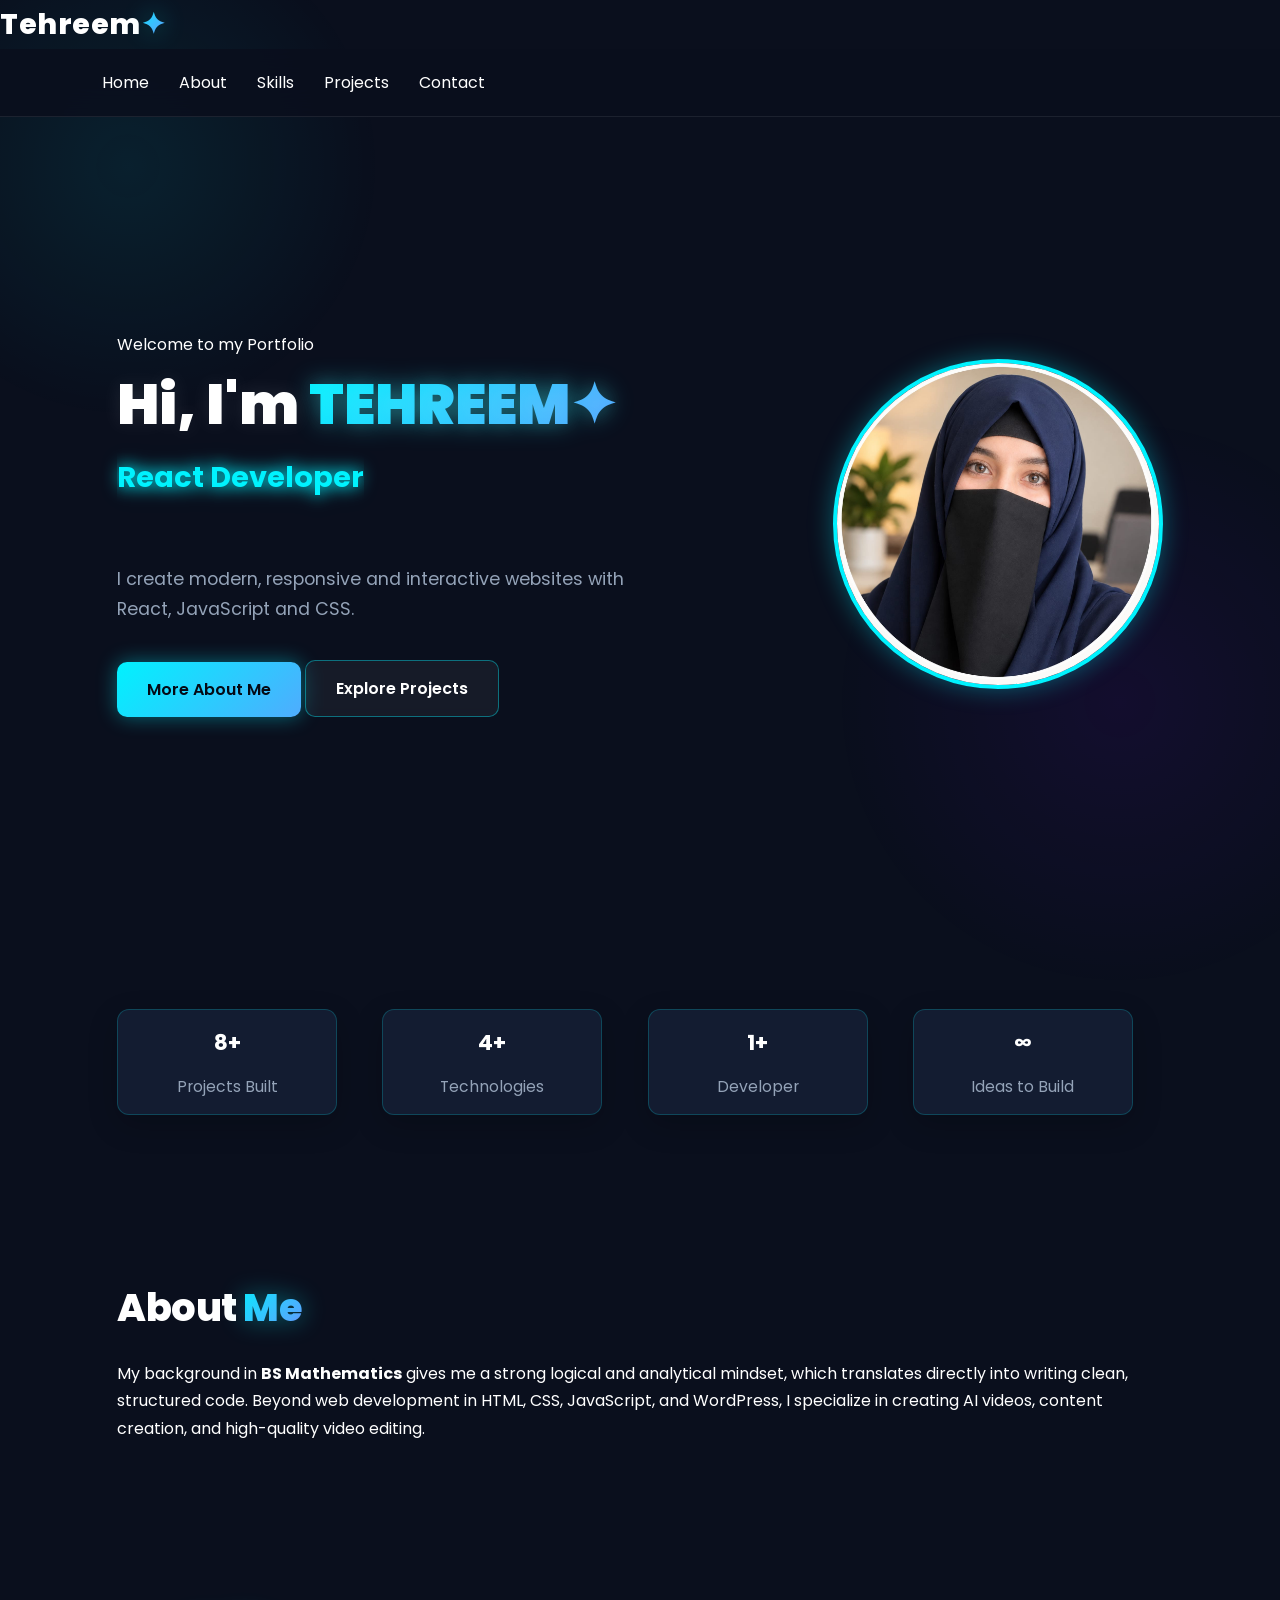
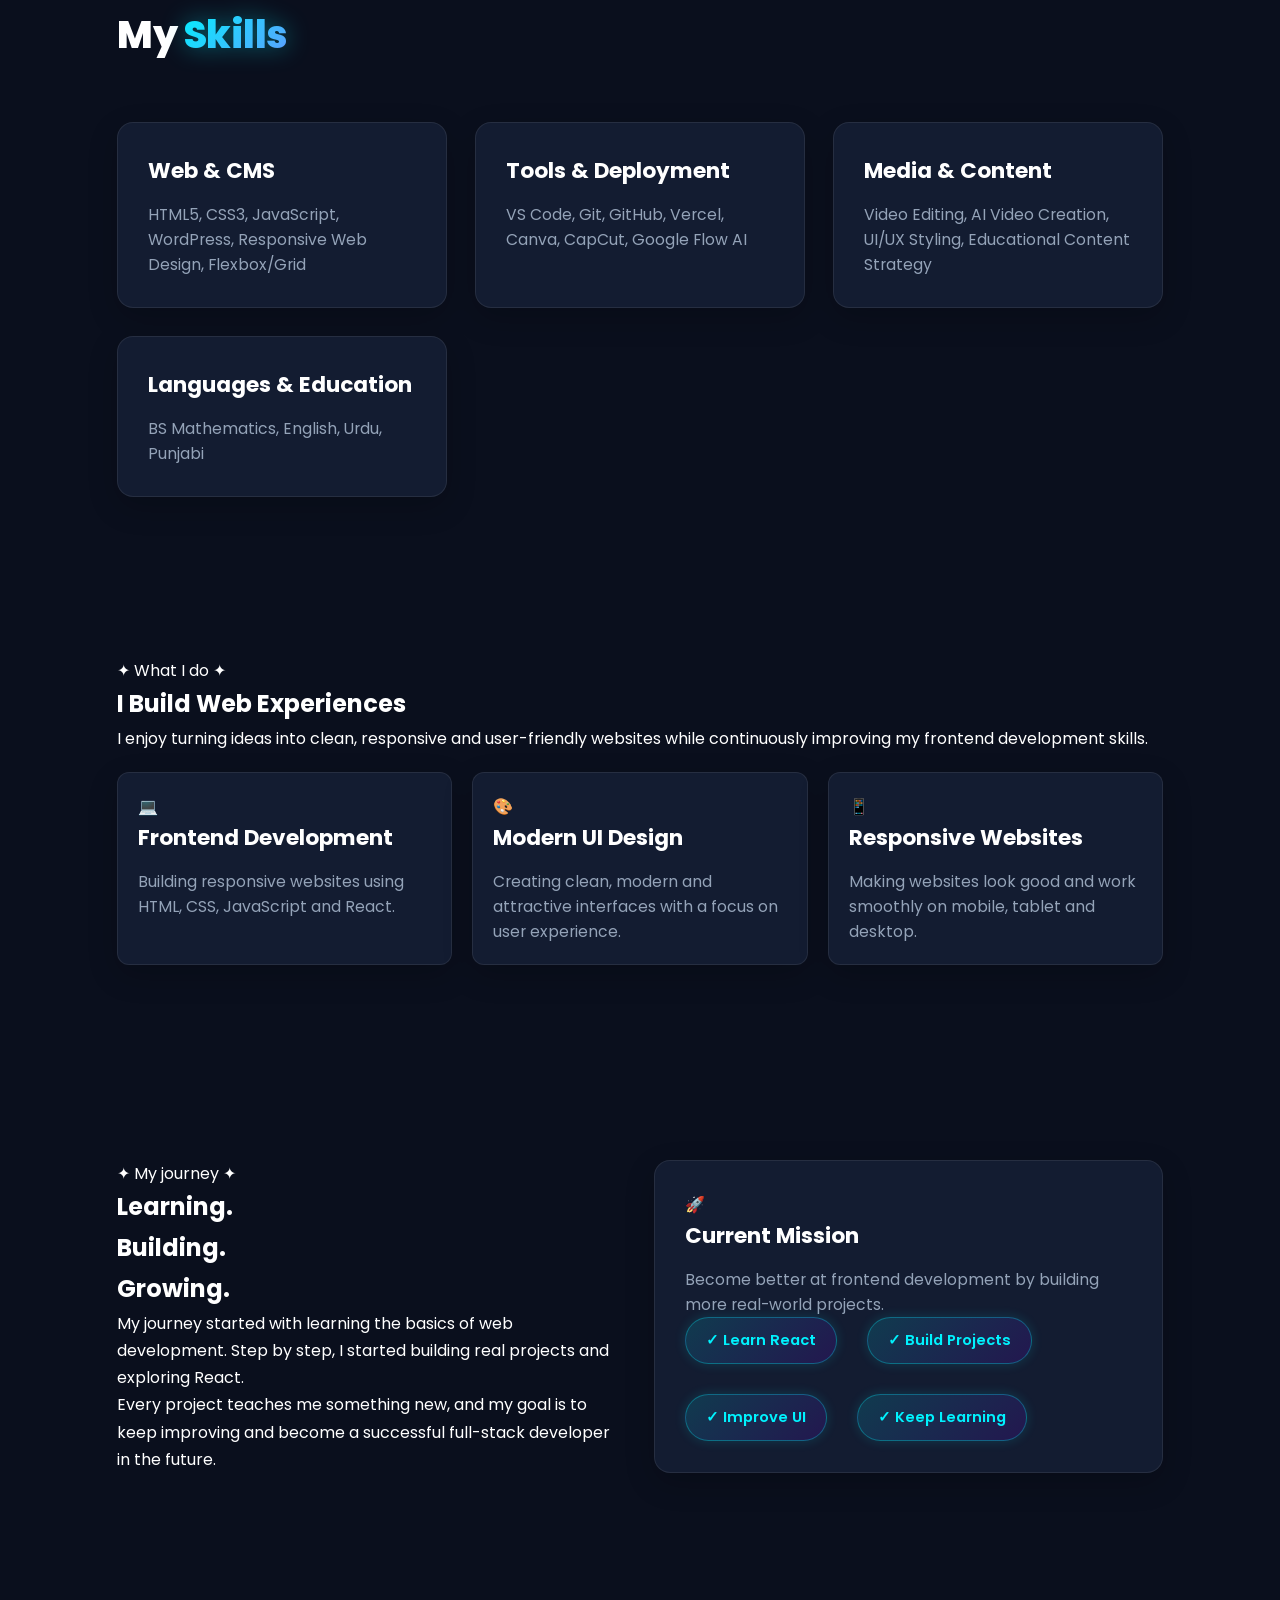
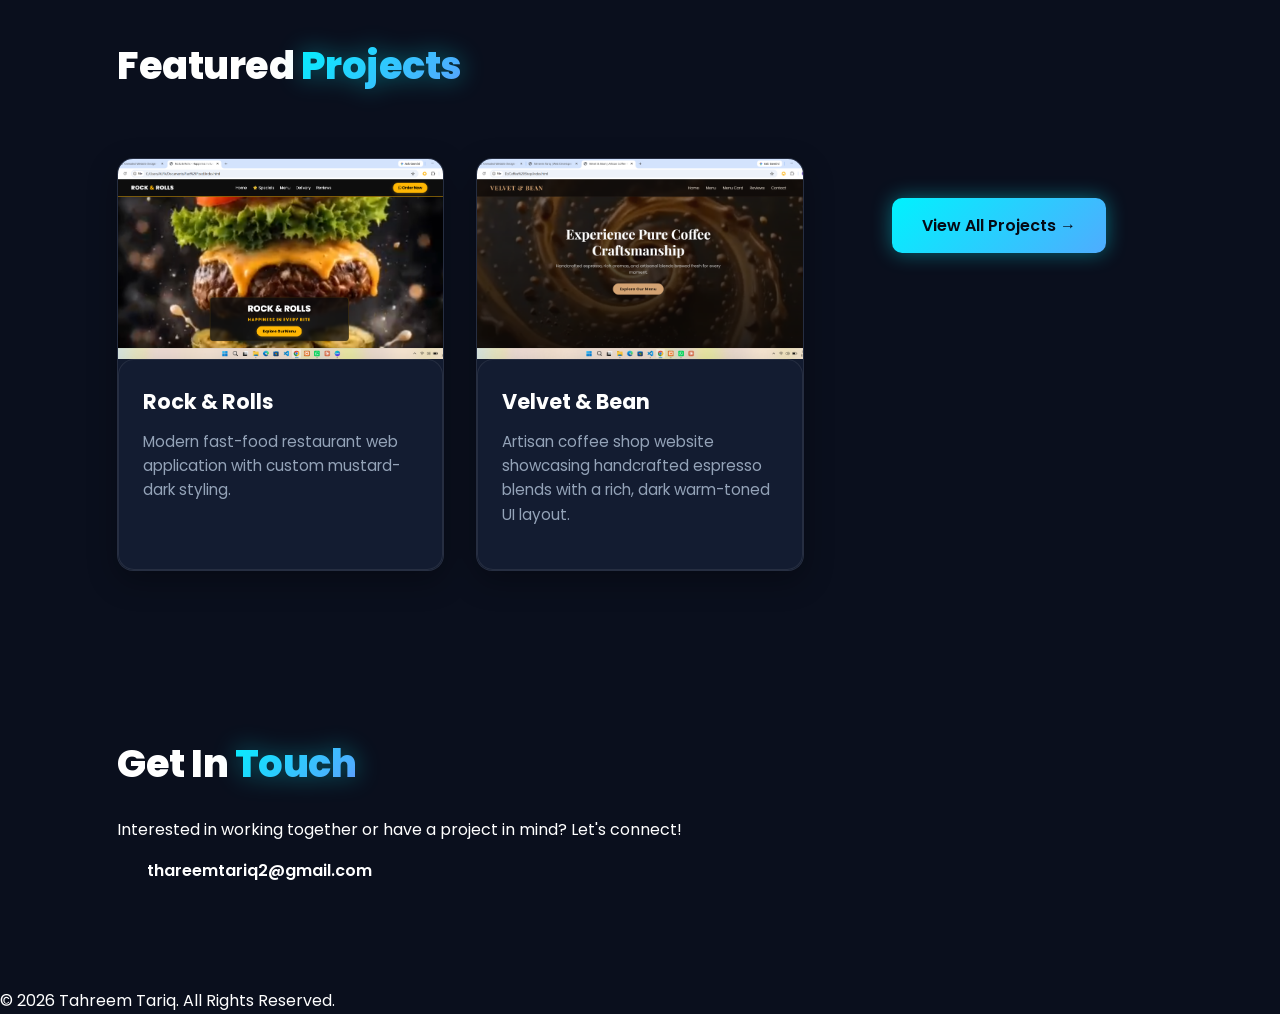
<file: index.html>
<!DOCTYPE html>
<html lang="en">
<head>
    <meta charset="UTF-8">
    <meta name="viewport" content="width=device-width, initial-scale=1.0">
    <title>Tahreem Tariq | Web Developer & Content Creator</title>
    <link rel="stylesheet" href="style.css">
    <link href="https://fonts.googleapis.com/css2?family=Poppins:wght@300;400;600;700&display=swap" rel="stylesheet">
</head>
<body>

    <!-- Header / Navbar -->
    <header class="navbar">
       <div class="logo">Tehreem<span>✦</span></a></div>
        <nav>
            <ul>
                <li><a href="index.html">Home</a></li>
                <li><a href="about.html">About</a></li>
                <li><a href="skills.html">Skills</a></li>
                <li><a href="projects.html">Projects</a></li>
                <li><a href="contact.html">Contact</a></li>
            </ul>
        </nav>
    </header>
<section id="hero" class="hero">
    <div class="hero-content">
        <span class="badge">Welcome to my Portfolio</span>
        <h1>Hi, I'm <span class="brand-name">TEHREEM✦</span></h1>
        
        <!-- Typing Animation -->
        <h2 class="typing-container">
            <span class="typing-text">React Developer</span>
        </h2>
        
        <p>I create modern, responsive and interactive websites with React, JavaScript and CSS.</p>
        
        <div class="hero-btns">
            <a href="about.html" class="btn btn-primary">More About Me</a>
            <a href="projects.html" class="btn btn-secondary">Explore Projects</a>
        </div>
    </div>
        </div>
        <div class="hero-img-container">
            <img src="Profile-picture.jpeg" alt="Tahreem Tariq" class="profile-img">
        </div>
    </section>
<!-- 1. Stats Section -->
<section class="stats-section">
    <div class="stats-grid">
        <div class="stat-card">
            <h3>8+</h3>
            <p>Projects Built</p>
        </div>
        <div class="stat-card">
            <h3>4+</h3>
            <p>Technologies</p>
        </div>
        <div class="stat-card">
            <h3>1+</h3>
            <p>Developer</p>
        </div>
        <div class="stat-card">
            <h3>∞</h3>
            <p>Ideas to Build</p>
        </div>
    </div>
</section>
    <!-- About Section -->
    <section id="about" class="about">
        <h2 class="section-title">About <span>Me</span></h2>
        <p class="about-text">
            My background in <strong>BS Mathematics</strong> gives me a strong logical and analytical mindset, which translates directly into writing clean, structured code. Beyond web development in HTML, CSS, JavaScript, and WordPress, I specialize in creating AI videos, content creation, and high-quality video editing.
        </p>
    </section>

    <!-- Skills Section -->
    <section id="skills" class="skills">
        <h2 class="section-title">My <span>Skills</span></h2>
        <div class="skills-grid">
            <div class="skill-card">
                <h3>Web & CMS</h3>
                <p>HTML5, CSS3, JavaScript, WordPress, Responsive Web Design, Flexbox/Grid</p>
            </div>
            <div class="skill-card">
                <h3>Tools & Deployment</h3>
                <p>VS Code, Git, GitHub, Vercel, Canva, CapCut, Google Flow AI</p>
            </div>
            <div class="skill-card">
                <h3>Media & Content</h3>
                <p>Video Editing, AI Video Creation, UI/UX Styling, Educational Content Strategy</p>
            </div>
            <div class="skill-card">
                <h3>Languages & Education</h3>
                <p>BS Mathematics, English, Urdu, Punjabi</p>
            </div>
        </div>
    </section>


<!-- 2. What I Do / Services Section -->
<section id="about" class="about-section">
    <div class="section-header">
        <span class="sub-title">✦ What I do ✦</span>
        <h2>I Build Web Experiences</h2>
        <p>I enjoy turning ideas into clean, responsive and user-friendly websites while continuously improving my frontend development skills.</p>
    </div>

    <div class="services-grid">
        <div class="service-card">
            <div class="icon">💻</div>
            <h3>Frontend Development</h3>
            <p>Building responsive websites using HTML, CSS, JavaScript and React.</p>
        </div>
        <div class="service-card">
            <div class="icon">🎨</div>
            <h3>Modern UI Design</h3>
            <p>Creating clean, modern and attractive interfaces with a focus on user experience.</p>
        </div>
        <div class="service-card">
            <div class="icon">📱</div>
            <h3>Responsive Websites</h3>
            <p>Making websites look good and work smoothly on mobile, tablet and desktop.</p>
        </div>
    </div>
</section>

<!-- 3. Journey & Mission Section -->
<section class="journey-section">
    <div class="journey-container">
        <div class="journey-text">
            <span class="sub-title">✦ My journey ✦</span>
            <h2>Learning.<br><span class="highlight">Building.</span><br>Growing.</h2>
            <p>My journey started with learning the basics of web development. Step by step, I started building real projects and exploring React.</p>
            <p>Every project teaches me something new, and my goal is to keep improving and become a successful full-stack developer in the future.</p>
        </div>

        <div class="mission-card">
            <div class="rocket-icon">🚀</div>
            <h3>Current Mission</h3>
            <p>Become better at frontend development by building more real-world projects.</p>
            <ul class="mission-list">
                <li><span>✓</span> Learn React</li>
                <li><span>✓</span> Build Projects</li>
                <li><span>✓</span> Improve UI</li>
                <li><span>✓</span> Keep Learning</li>
            </ul>
        </div>
    </div>
</section>
<!-- Projects Section -->
    <section id="projects" class="projects">
        <h2 class="section-title">Featured <span>Projects</span></h2>
        <div class="projects-grid">

            <!-- 7. Rock & Rolls -->
            <div class="project-card">
                <div class="img-box">
                    <img src="Screenshot 2026-10-02 231131.png" alt="Rock & Rolls">
                </div>
                <div class="project-info">
                    <h3>Rock & Rolls</h3>
                    <p>Modern fast-food restaurant web application with custom mustard-dark styling.</p>
                </div>
            </div>

            <!-- 8. Velvet & Bean -->
            <div class="project-card">
                <div class="img-box">
                    <img src="Screenshot 2026-10-02 232037.png" alt="Velvet & Bean">
                </div>
                <div class="project-info">
                    <h3>Velvet & Bean</h3>
                    <p>Artisan coffee shop website showcasing handcrafted espresso blends with a rich, dark warm-toned UI layout.</p>
                </div>
            </div>

            <!-- View All Projects Button -->
    <div style="text-align: center; margin-top: 40px;">
        <a href="projects.html" class="btn btn-primary">View All Projects →</a>
    </div>
        </div>
    </section>
              
    <!-- Contact Section -->
    <section id="contact" class="contact">
        <h2 class="section-title">Get In <span>Touch</span></h2>
        <p>Interested in working together or have a project in mind? Let's connect!</p>
        <a href="mailto:tahreemtariq2@gmail.com" class="btn primary-btn">thareemtariq2@gmail.com</a>
    </section>

    <footer>
        <p>&copy; 2026 Tahreem Tariq. All Rights Reserved.</p>
    </footer>

</body>
</html>
</file>
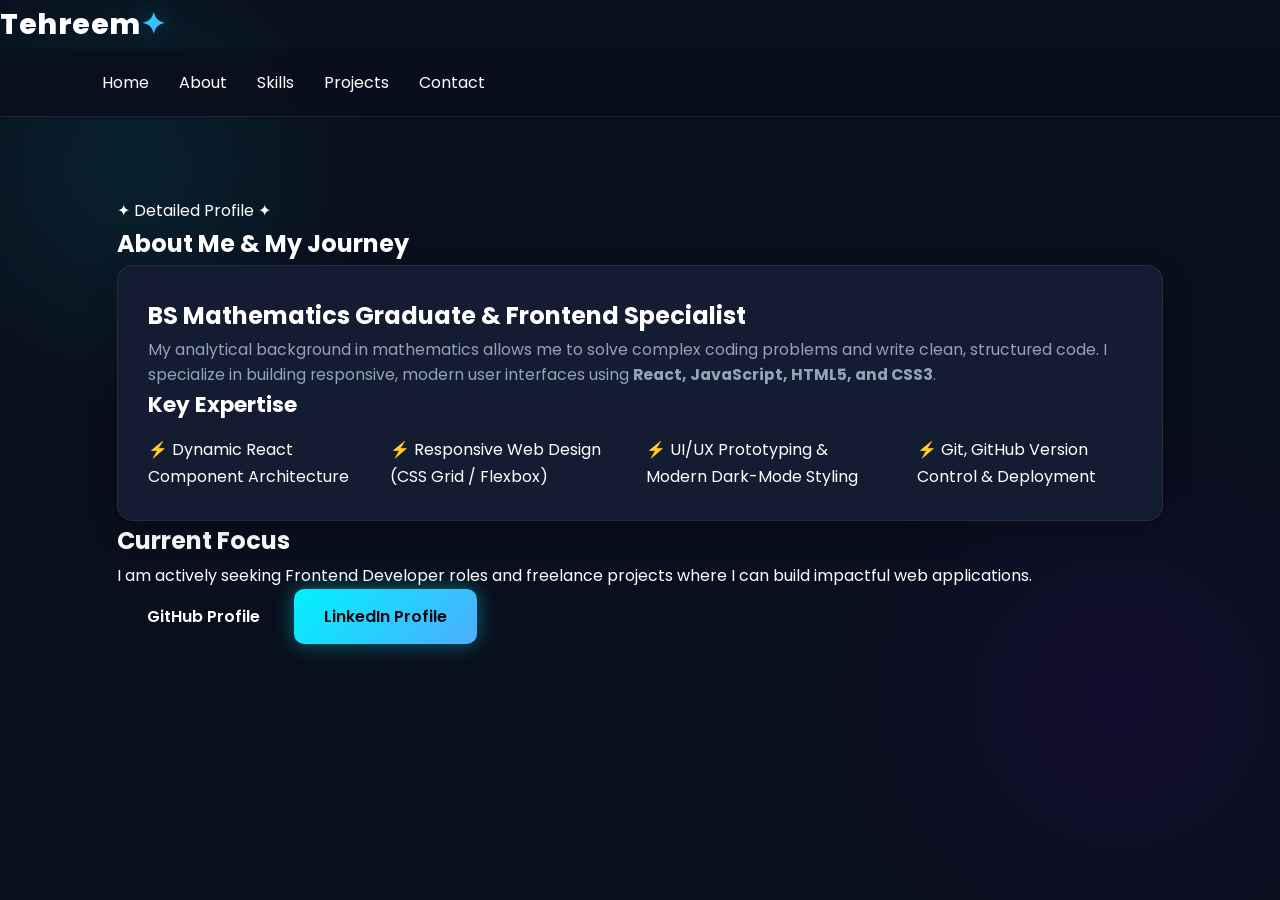
<file: about.html>
<!DOCTYPE html>
<html lang="en">
<head>
    <meta charset="UTF-8">
    <meta name="viewport" content="width=device-width, initial-scale=1.0">
    <title>About Me | Tahreem Tariq</title>
    <link rel="stylesheet" href="style.css">
</head>
<body>
    <header class="navbar">
        <div class="logo">Tehreem<span>✦</span></a></div>
        <nav>
            <ul>
                <li><a href="index.html">Home</a></li>
                <li><a href="about.html" class="active">About</a></li>
                <li><a href="skills.html">Skills</a></li>
                <li><a href="projects.html">Projects</a></li>
                <li><a href="contact.html">Contact</a></li>
            </ul>
        </nav>
    </header>

    <section class="about-page">
        <div class="about-header">
            <span class="sub-title">✦ Detailed Profile ✦</span>
            <h1>About Me & My Journey</h1>
        </div>

        <div class="about-grid">
            <div class="about-card main-bio">
                <h2>BS Mathematics Graduate & Frontend Specialist</h2>
                <p>My analytical background in mathematics allows me to solve complex coding problems and write clean, structured code. I specialize in building responsive, modern user interfaces using <strong>React, JavaScript, HTML5, and CSS3</strong>.</p>
                
                <h3>Key Expertise</h3>
                <ul class="skills-list-detailed">
                    <li>⚡ Dynamic React Component Architecture</li>
                    <li>⚡ Responsive Web Design (CSS Grid / Flexbox)</li>
                    <li>⚡ UI/UX Prototyping & Modern Dark-Mode Styling</li>
                    <li>⚡ Git, GitHub Version Control & Deployment</li>
                </ul>
            </div>

            <div class="about-card mission-box">
                <h2>Current Focus</h2>
                <p>I am actively seeking Frontend Developer roles and freelance projects where I can build impactful web applications.</p>
                <div class="social-links-about">
                    <a href="https://github.com" target="_blank" class="btn btn-outline">GitHub Profile</a>
                    <a href="https://linkedin.com" target="_blank" class="btn btn-primary">LinkedIn Profile</a>
                </div>
            </div>
        </div>
    </section>
</body>
</html>
</file>
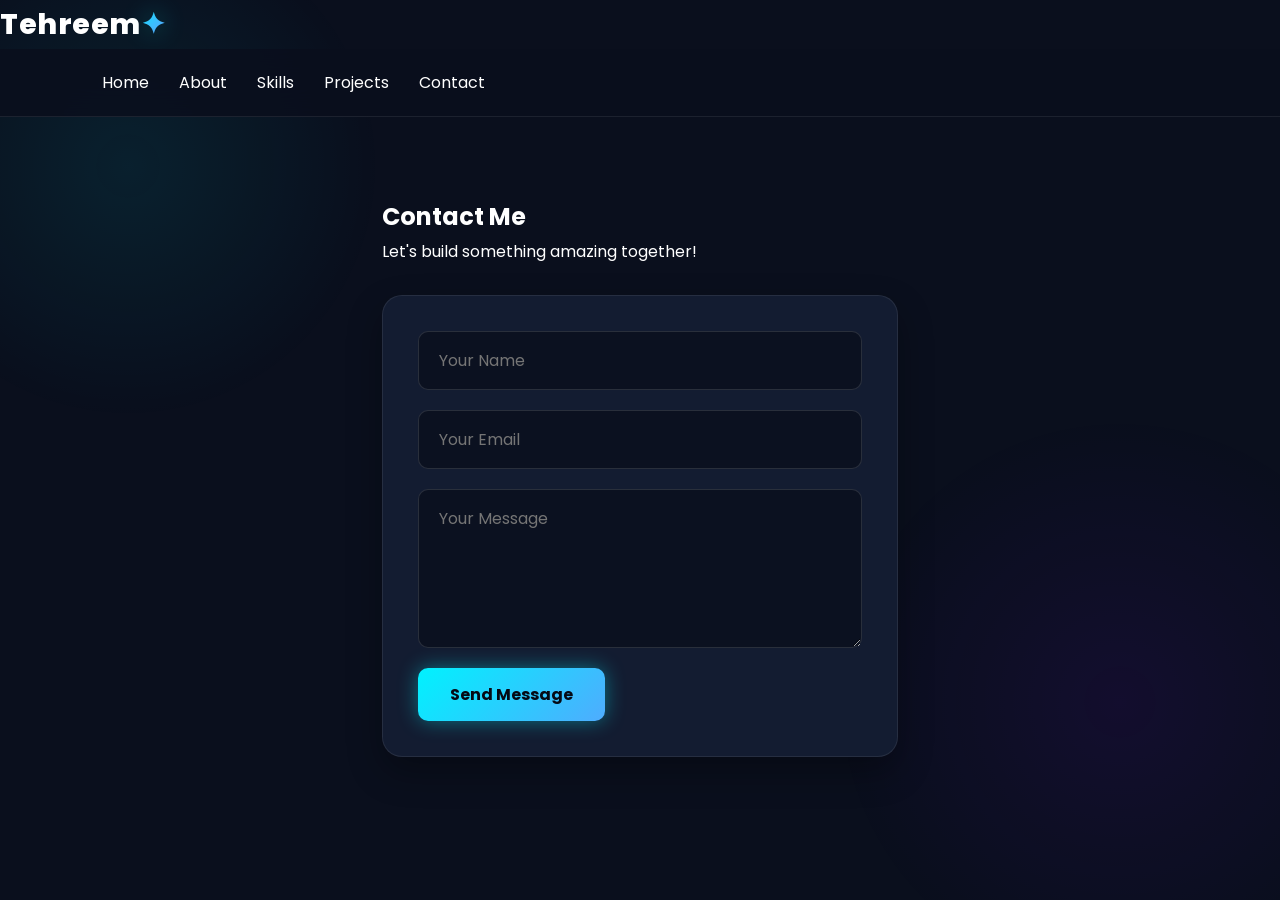
<file: contact.html>
<!DOCTYPE html>
<html lang="en">
<head>
    <meta charset="UTF-8">
    <meta name="viewport" content="width=device-width, initial-scale=1.0">
    <title>Tahreem Tariq | Contact</title>
    <link rel="stylesheet" href="style.css">
    <link href="https://fonts.googleapis.com/css2?family=Poppins:wght@300;400;600&display=swap" rel="stylesheet">
</head>
<body>

    <!-- Header / Navbar -->
    <header class="navbar">
       <div class="logo">Tehreem<span>✦</span></a></div>
        <nav>
            <ul>
                <li><a href="index.html">Home</a></li>
                <li><a href="about.html">About</a></li>
                <li><a href="skills.html">Skills</a></li>
                <li><a href="projects.html">Projects</a></li>
                <li><a href="contact.html" class="active">Contact</a></li>
            </ul>
        </nav>
    </header>

    <!-- Contact Section -->
    <section class="contact-section">
        <h2>Contact <span>Me</span></h2>
        <p class="section-desc">Let's build something amazing together!</p>

        <div class="contact-container">
            <form class="contact-form">
                <input type="text" placeholder="Your Name" required>
                <input type="email" placeholder="Your Email" required>
                <textarea rows="5" placeholder="Your Message" required></textarea>
                <button type="submit" class="btn-demo">Send Message</button>
            </form>
        </div>
    </section>

</body>
</html>
</file>
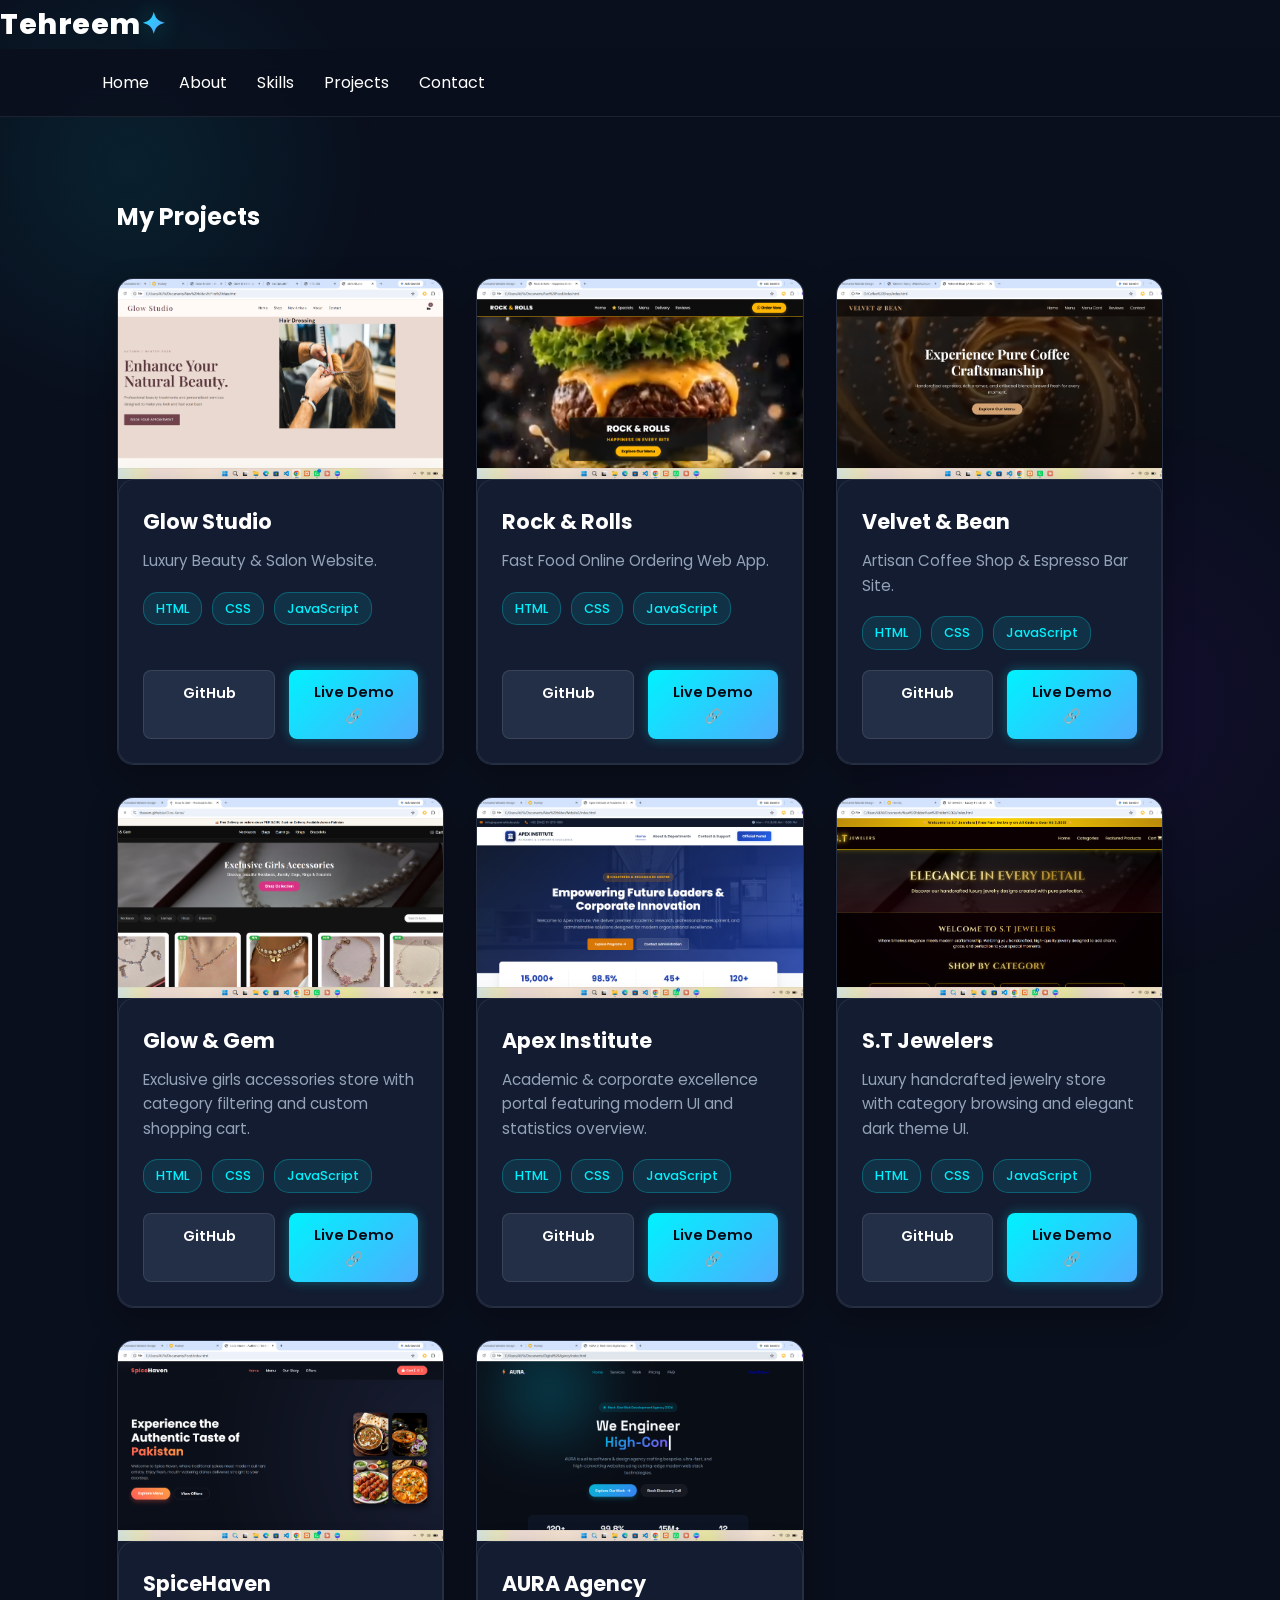
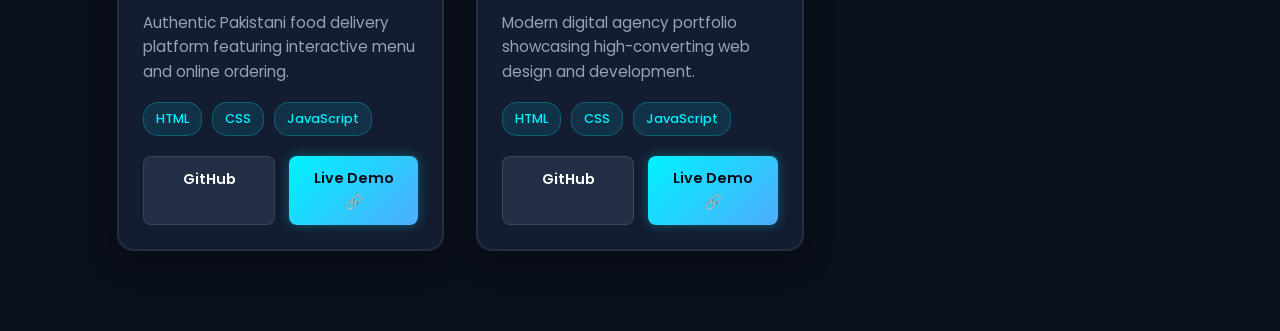
<file: projects.html>
<!DOCTYPE html>
<html lang="en">
<head>
    <meta charset="UTF-8">
    <meta name="viewport" content="width=device-width, initial-scale=1.0">
    <title>Projects | Tahreem</title>
    <link rel="stylesheet" href="style.css">
</head>
<body>
    <header class="navbar">
        <div class="logo">Tehreem<span>✦</span></a></div>
        <nav>
            <ul>
                <li><a href="index.html">Home</a></li>
                <li><a href="about.html">About</a></li>
                <li><a href="skills.html">Skills</a></li>
                <li><a href="projects.html" class="active">Projects</a></li>
                <li><a href="contact.html">Contact</a></li>
            </ul>
        </nav>
    </header>

    <section class="projects-section">
    <h2>My Projects</h2>

    <div class="projects-grid">

        <!-- Card 1: Glow Studio -->
        <div class="project-card">
            <img src="Glow-studio.png" alt="Glow Studio">
            <div class="project-info">
                <h3>Glow Studio</h3>
                <p>Luxury Beauty & Salon Website.</p>
                <div class="tech-tags">
                    <span>HTML</span>
                    <span>CSS</span>
                    <span>JavaScript</span>
                </div>
                <div class="project-links">
                    <a href="https://github.com/thareem" class="btn-github">GitHub</a>
                    <a href="https://thareem.github.io/glow-studio/" class="btn-demo">Live Demo 🔗</a>
                </div>
            </div>
        </div>

        <!-- Card 2: Rock & Rolls -->
        <div class="project-card">
            <img src="Screenshot 2026-10-02 231131.png" alt="Rock & Rolls">
            <div class="project-info">
                <h3>Rock & Rolls</h3>
                <p>Fast Food Online Ordering Web App.</p>
                <div class="tech-tags">
                    <span>HTML</span>
                    <span>CSS</span>
                    <span>JavaScript</span>
                </div>
                <div class="project-links">
                    <a href="https://github.com/thareem" class="btn-github">GitHub</a>
                    <a href="https://thareem.github.io/Fast-Food/" class="btn-demo">Live Demo 🔗</a>
                </div>
            </div>
        </div>

        <!-- Card 3: Velvet & Bean -->
        <div class="project-card">
            <img src="Screenshot 2026-10-02 232037.png" alt="Velvet & Bean">
            <div class="project-info">
                <h3>Velvet & Bean</h3>
                <p>Artisan Coffee Shop & Espresso Bar Site.</p>
                <div class="tech-tags">
                    <span>HTML</span>
                    <span>CSS</span>
                    <span>JavaScript</span>
                </div>
                <div class="project-links">
                    <a href="https://github.com/thareem" class="btn-github">GitHub</a>
                    <a href="https://thareem.github.io/Velvet-Bean/" class="btn-demo">Live Demo 🔗</a>
                </div>
            </div>
        </div>

        <!-- Card 4: Glow & Gem -->
        <div class="project-card">
            <img src="Screenshot 2026-10-02 230935.png" alt="Glow & Gem">
            <div class="project-info">
                <h3>Glow & Gem</h3>
                <p>Exclusive girls accessories store with category filtering and custom shopping cart.</p>
                <div class="tech-tags">
                    <span>HTML</span>
                    <span>CSS</span>
                    <span>JavaScript</span>
                </div>
                <div class="project-links">
                    <a href="https://github.com/thareem" class="btn-github">GitHub</a>
                    <a href="https://thareem.github.io/Glow-Gems/" class="btn-demo">Live Demo 🔗</a>
                </div>
            </div>
        </div>

        <!-- Card 5: Apex Institute -->
        <div class="project-card">
            <img src="Screenshot 2026-10-02 230641.png" alt="Apex Institute">
            <div class="project-info">
                <h3>Apex Institute</h3>
                <p>Academic & corporate excellence portal featuring modern UI and statistics overview.</p>
                <div class="tech-tags">
                    <span>HTML</span>
                    <span>CSS</span>
                    <span>JavaScript</span>
                </div>
                <div class="project-links">
                    <a href="https://github.com/thareem" class="btn-github">GitHub</a>
                    <a href="https://thareem.github.io/Apex-Institute/" class="btn-demo">Live Demo 🔗</a>
                </div>
            </div>
        </div>

        <!-- Card 6: S.T Jewelers -->
        <div class="project-card">
            <img src="Screenshot 2026-10-02 225941.png" alt="S.T Jewelers">
            <div class="project-info">
                <h3>S.T Jewelers</h3>
                <p>Luxury handcrafted jewelry store with category browsing and elegant dark theme UI.</p>
                <div class="tech-tags">
                    <span>HTML</span>
                    <span>CSS</span>
                    <span>JavaScript</span>
                </div>
                <div class="project-links">
                    <a href="https://github.com/thareem" class="btn-github">GitHub</a>
                    <a href="https://thareem.github.io/st-jewellers/" class="btn-demo">Live Demo 🔗</a>
                </div>
            </div>
        </div>

        <!-- Card 7: SpiceHaven -->
        <div class="project-card">
            <img src="Screenshot 2026-10-02 225818.png" alt="SpiceHaven">
            <div class="project-info">
                <h3>SpiceHaven</h3>
                <p>Authentic Pakistani food delivery platform featuring interactive menu and online ordering.</p>
                <div class="tech-tags">
                    <span>HTML</span>
                    <span>CSS</span>
                    <span>JavaScript</span>
                </div>
                <div class="project-links">
                    <a href="https://github.com/thareem" class="btn-github">GitHub</a>
                    <a href="https://thareem.github.io/spice-haven/" class="btn-demo">Live Demo 🔗</a>
                </div>
            </div>
        </div>

        <!-- Card 8: AURA Agency -->
        <div class="project-card">
            <img src="Screenshot 2026-10-02 225744.png" alt="AURA Agency">
            <div class="project-info">
                <h3>AURA Agency</h3>
                <p>Modern digital agency portfolio showcasing high-converting web design and development.</p>
                <div class="tech-tags">
                    <span>HTML</span>
                    <span>CSS</span>
                    <span>JavaScript</span>
                </div>
                <div class="project-links">
                    <a href="https://github.com/thareem" class="btn-github">GitHub</a>
                    <a href="https://thareem.github.io/digital-agency/" class="btn-demo">Live Demo 🔗</a>
                </div>
            </div>
        </div>

    </div>
</section>
                
</body>
</html>
</file>
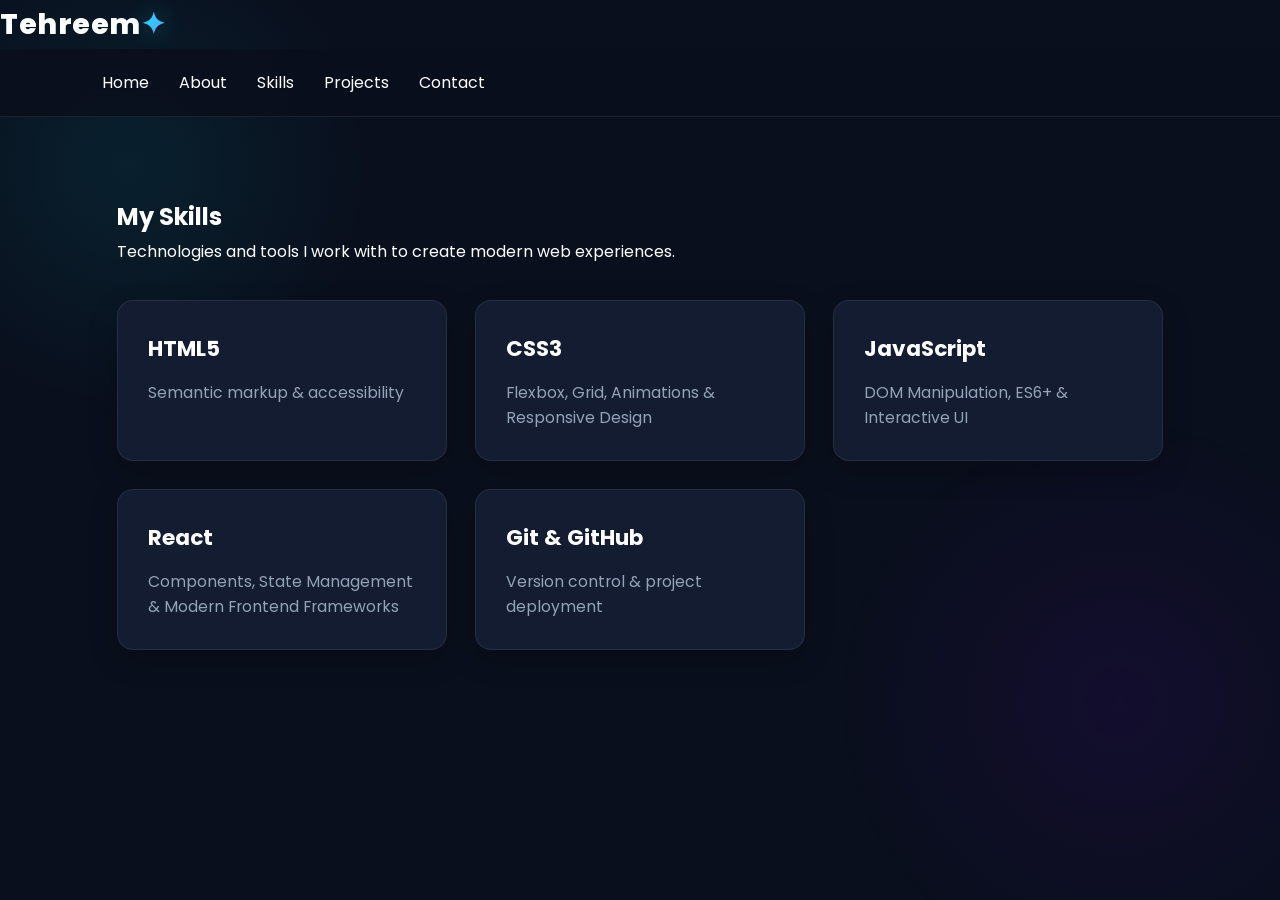
<file: skills.html>
<!DOCTYPE html>
<html lang="en">
<head>
    <meta charset="UTF-8">
    <meta name="viewport" content="width=device-width, initial-scale=1.0">
    <title>Tahreem Tariq | Skills</title>
    <link rel="stylesheet" href="style.css">
    <link href="https://fonts.googleapis.com/css2?family=Poppins:wght@300;400;600&display=swap" rel="stylesheet">
</head>
<body>

    <!-- Header / Navbar -->
    <header class="navbar">
        <div class="logo">Tehreem<span>✦</span></a></div>
        <nav>
            <ul>
                <li><a href="index.html">Home</a></li>
                <li><a href="about.html">About</a></li>
                <li><a href="skills.html" class="active">Skills</a></li>
                <li><a href="projects.html">Projects</a></li>
                <li><a href="contact.html">Contact</a></li>
            </ul>
        </nav>
    </header>

    <!-- Skills Section -->
    <section class="skills-section">
        <h2>My <span>Skills</span></h2>
        <p class="section-desc">Technologies and tools I work with to create modern web experiences.</p>

        <div class="skills-grid">
            <div class="skill-card">
                <h3>HTML5</h3>
                <p>Semantic markup & accessibility</p>
            </div>
            <div class="skill-card">
                <h3>CSS3</h3>
                <p>Flexbox, Grid, Animations & Responsive Design</p>
            </div>
            <div class="skill-card">
                <h3>JavaScript</h3>
                <p>DOM Manipulation, ES6+ & Interactive UI</p>
            </div>
            <div class="skill-card">
                <h3>React</h3>
                <p>Components, State Management & Modern Frontend Frameworks</p>
            </div>
            <div class="skill-card">
                <h3>Git & GitHub</h3>
                <p>Version control & project deployment</p>
            </div>
        </div>
    </section>

</body>
</html>
</file>
<file: style.css>
/* ==========================================================================
   COMPLETE MASTER CSS - TEHREEM PORTFOLIO (600+ LINES FULL RESTORATION)
   ========================================================================== */

/* --------------------------------------------------------------------------
   1. GLOBAL RESET & BASE VARIABLES
   -------------------------------------------------------------------------- */
@import url('https://fonts.googleapis.com/css2?family=Poppins:wght@300;400;500;600;700;800;900&display=swap');

:root {
    --bg-main: #0a0f1d;
    --bg-card: #131c31;
    --bg-card-hover: #1a2642;
    --primary-cyan: #00f2fe;
    --secondary-blue: #4facfe;
    --accent-purple: #7f00ff;
    --accent-pink: #e100ff;
    --text-white: #ffffff;
    --text-gray: #94a3b8;
    --border-glow: rgba(0, 242, 254, 0.25);
    --shadow-glow: 0 0 25px rgba(0, 242, 254, 0.35);
    --transition-fast: all 0.3s cubic-bezier(0.4, 0, 0.2, 1);
}

* {
    margin: 0;
    padding: 0;
    box-sizing: border-box;
    font-family: 'Poppins', sans-serif;
    scroll-behavior: smooth;
}

body {
    background-color: var(--bg-main);
    color: var(--text-white);
    line-height: 1.7;
    overflow-x: hidden;
    position: relative;
}

/* Background Ambient Glow */
body::before {
    content: '';
    position: fixed;
    top: -10%;
    left: -10%;
    width: 40vw;
    height: 40vw;
    background: radial-gradient(circle, rgba(0, 242, 254, 0.08) 0%, rgba(0,0,0,0) 70%);
    z-index: -1;
    pointer-events: none;
}

body::after {
    content: '';
    position: fixed;
    bottom: -10%;
    right: -10%;
    width: 45vw;
    height: 45vw;
    background: radial-gradient(circle, rgba(127, 0, 255, 0.08) 0%, rgba(0,0,0,0) 70%);
    z-index: -1;
    pointer-events: none;
}

a {
    text-decoration: none;
    color: inherit;
    display: inline-block;
}

ul {
    list-style: none;
}

/* --------------------------------------------------------------------------
   2. TYPOGRAPHY & GRADIENT TEXT SHINE
   -------------------------------------------------------------------------- */
.gradient-text, .hero-content h1 span, .logo span, .section-title span {
    background: linear-gradient(135deg, var(--primary-cyan) 0%, var(--secondary-blue) 50%, var(--accent-pink) 100%);
    background-clip: text;
    -webkit-background-clip: text;
    -webkit-text-fill-color: transparent;
    display: inline-block;
    filter: drop-shadow(0 0 12px rgba(0, 242, 254, 0.4));
    animation: textShine 6s infinite linear;
    background-size: 200% auto;
}

@keyframes textShine {
    0% { background-position: 0% center; }
    50% { background-position: 100% center; }
    100% { background-position: 0% center; }
}

.section-title {
    font-size: 2.4rem;
    font-weight: 800;
    margin-bottom: 20px;
    letter-spacing: -0.5px;
    position: relative;
    display: inline-block;
}

.subtitle {
    color: var(--primary-cyan);
    font-size: 0.95rem;
    font-weight: 700;
    text-transform: uppercase;
    letter-spacing: 2px;
    margin-bottom: 8px;
    display: block;
    text-shadow: 0 0 10px rgba(0, 242, 254, 0.5);
}

/* --------------------------------------------------------------------------
   3. NAVIGATION BAR (STATIONARY & GLOWING)
   -------------------------------------------------------------------------- */
header nav, nav {
    display: flex !important;
    justify-content: space-between !important;
    align-items: center !important;
    padding: 20px 8%;
    background: rgba(10, 15, 29, 0.85);
    backdrop-filter: blur(15px);
    position: sticky;
    top: 0;
    z-index: 1000;
    border-bottom: 1px solid rgba(255, 255, 255, 0.08);
}

.logo {
    font-size: 1.8rem;
    font-weight: 800;
    color: var(--text-white);
    letter-spacing: 0.5px;
}

.nav-links, ul, nav ul, .nav-list {
    display: flex !important;
    flex-direction: row !important;
    gap: 30px !important;
    list-style: none !important;
    align-items: center !important;
    margin: 0 !important;
    padding: 0 !important;
}

.nav-links li, nav ul li {
    display: inline-block !important;
}


.nav-links a {
    color: var(--text-gray);
    font-size: 1rem;
    font-weight: 500;
    position: relative;
    padding: 5px 0;
    transition: var(--transition-fast);
}

.nav-links a::after {
    content: '';
    position: absolute;
    bottom: 0;
    left: 0;
    width: 0;
    height: 2px;
    background: var(--primary-cyan);
    box-shadow: 0 0 10px var(--primary-cyan);
    transition: var(--transition-fast);
}

.nav-links a:hover {
    color: var(--text-white);
    text-shadow: 0 0 8px rgba(255, 255, 255, 0.6);
}

.nav-links a:hover::after {
    width: 100%;
}

/* --------------------------------------------------------------------------
   4. HERO SECTION & TYPING ANIMATION
   -------------------------------------------------------------------------- */
.hero, section.hero-section {
    display: flex;
    align-items: center;
    justify-content: space-between;
    padding: 90px 8% 60px 8%;
    min-height: 88vh;
    gap: 50px;
}

.hero-content {
    max-width: 620px;
}

.hero-content h1 {
    font-size: 3.5rem;
    font-weight: 900;
    line-height: 1.15;
    margin: 15px 0;
    color: #ffffff;
    text-shadow: 0 0 20px rgba(255, 255, 255, 0.1);
}

/* TYPING / DELETING ANIMATION EFFECT FOR REACT DEVELOPER */
.typing-text, .hero-content h2, .typed-text {
    font-size: 1.8rem;
    font-weight: 700;
    color: var(--primary-cyan);
    margin-bottom: 20px;
    display: inline-block;
    position: relative;
    border-right: 3px solid var(--primary-cyan);
    white-space: nowrap;
    overflow: hidden;
    animation: typing 4s steps(20) infinite, blink 0.75s step-end infinite;
    filter: drop-shadow(0 0 8px rgba(0, 242, 254, 0.6));
}

@keyframes typing {
    0%, 100% { width: 0; }
    40%, 70% { width: 100%; }
}

@keyframes blink {
    from, to { border-color: transparent; }
    50% { border-color: var(--primary-cyan); }
}

.hero-content p {
    color: var(--text-gray);
    font-size: 1.1rem;
    margin-bottom: 35px;
    max-width: 540px;
}

/* HERO PROFILE IMAGE WITH GLOWING RING */
.hero-image, .image-container {
    position: relative;
    flex-shrink: 0;
}

.hero-image::before {
    content: '';
    position: absolute;
    top: -15px;
    left: -15px;
    right: -15px;
    bottom: -15px;
    border-radius: 50%;
    background: linear-gradient(45deg, var(--primary-cyan), var(--accent-purple), var(--accent-pink));
    z-index: -1;
    filter: blur(20px);
    opacity: 0.6;
    animation: rotateGlow 8s linear infinite;
}

@keyframes rotateGlow {
    0% { transform: rotate(0deg); }
    100% { transform: rotate(360deg); }
}

.hero-image img, .hero img {
    width: 330px !important;
    height: 330px !important;
    object-fit: cover !important;
    border-radius: 50% !important;
    border: 4px solid var(--primary-cyan);
    box-shadow: var(--shadow-glow);
    animation: floatImage 4s ease-in-out infinite;
}

@keyframes floatImage {
    0%, 100% { transform: translateY(0px); box-shadow: 0 0 25px rgba(0, 242, 254, 0.4); }
    50% { transform: translateY(-12px); box-shadow: 0 0 45px rgba(0, 242, 254, 0.8); }
}

/* --------------------------------------------------------------------------
   5. BUTTONS (SHINING & GLOWING EFFECT)
   -------------------------------------------------------------------------- */
.btn-container {
    display: flex;
    gap: 20px;
}

.btn {
    padding: 14px 30px;
    border-radius: 10px;
    font-weight: 600;
    font-size: 1rem;
    cursor: pointer;
    transition: var(--transition-fast);
    position: relative;
    overflow: hidden;
    z-index: 1;
}

.btn-primary {
    background: linear-gradient(135deg, var(--primary-cyan), var(--secondary-blue));
    color: #050a15;
    box-shadow: 0 0 20px rgba(0, 242, 254, 0.4);
}

.btn-primary:hover {
    transform: translateY(-3px);
    box-shadow: 0 0 35px rgba(0, 242, 254, 0.8);
    color: #ffffff;
}

.btn-secondary {
    background: rgba(255, 255, 255, 0.05);
    border: 1px solid rgba(0, 242, 254, 0.4);
    color: var(--text-white);
    backdrop-filter: blur(5px);
}

.btn-secondary:hover {
    background: rgba(0, 242, 254, 0.15);
    border-color: var(--primary-cyan);
    box-shadow: 0 0 20px rgba(0, 242, 254, 0.3);
    transform: translateY(-3px);
}

/* --------------------------------------------------------------------------
   6. SECTIONS LAYOUT & GLASS CARDS (ABOUT, SKILLS, WHAT I DO, MY JOURNEY)
   -------------------------------------------------------------------------- */
section {
    padding: 80px 8%;
    max-width: 1250px;
    margin: 0 auto;
}

/* SHINING CARDS GRID */
.skills-grid, .grid-container, .services-container, .journey-container {
    display: grid;
    grid-template-columns: repeat(auto-fit, minmax(290px, 1fr));
    gap: 28px;
    margin-top: 35px;
}

/* CARD STYLING WITH GLASSMORPHISM AND NEON GLOW */
.skill-card, .info-card, .service-box, .journey-box, 
div:has(> h3) {
    background: var(--bg-card);
    padding: 30px;
    border-radius: 16px;
    border: 1px solid rgba(255, 255, 255, 0.08);
    position: relative;
    transition: var(--transition-fast);
    box-shadow: 0 10px 30px rgba(0,0,0,0.2);
    overflow: hidden;
}

.skill-card::before, .info-card::before, .service-box::before, .journey-box::before {
    content: '';
    position: absolute;
    top: 0;
    left: -100%;
    width: 100%;
    height: 100%;
    background: linear-gradient(90deg, transparent, rgba(255,255,255,0.08), transparent);
    transition: 0.6s;
}

.skill-card:hover::before, .info-card:hover::before, .service-box:hover::before, .journey-box:hover::before {
    left: 100%;
}

.skill-card:hover, .info-card:hover, .service-box:hover, .journey-box:hover, div:has(> h3):hover {
    transform: translateY(-8px);
    background: var(--bg-card-hover);
    border-color: var(--primary-cyan);
    box-shadow: 0 15px 35px rgba(0, 242, 254, 0.25);
}

.skill-card h3, .info-card h3, .service-box h3, .journey-box h3, div:has(> h3) h3 {
    font-size: 1.35rem;
    color: var(--text-white);
    margin-bottom: 12px;
    font-weight: 700;
}

.skill-card p, .info-card p, .service-box p, .journey-box p, div:has(> h3) p {
    color: var(--text-gray);
    font-size: 0.98rem;
    line-height: 1.6;
}

/* --------------------------------------------------------------------------
   7. MISSION & CHECKLIST BADGES
   -------------------------------------------------------------------------- */
ul.mission-list, .mission-items {
    display: flex;
    flex-wrap: wrap;
    gap: 12px;
    margin-top: 20px;
}

ul.mission-list li, .mission-items span {
    background: linear-gradient(135deg, rgba(0, 242, 254, 0.15), rgba(127, 0, 255, 0.15));
    color: var(--primary-cyan);
    padding: 10px 20px;
    border-radius: 30px;
    font-size: 0.92rem;
    font-weight: 600;
    border: 1px solid rgba(0, 242, 254, 0.3);
    box-shadow: 0 0 12px rgba(0, 242, 254, 0.15);
    transition: var(--transition-fast);
}

ul.mission-list li:hover, .mission-items span:hover {
    background: var(--primary-cyan);
    color: #050a15;
    box-shadow: 0 0 20px rgba(0, 242, 254, 0.6);
    transform: scale(1.05);
}

/* --------------------------------------------------------------------------
   8. FEATURED PROJECTS SECTION
   -------------------------------------------------------------------------- */
.projects-grid {
    display: grid;
    grid-template-columns: repeat(auto-fit, minmax(310px, 1fr));
    gap: 32px;
    margin-top: 40px;
}

.project-card {
    background: var(--bg-card);
    border-radius: 16px;
    overflow: hidden;
    border: 1px solid rgba(255, 255, 255, 0.08);
    display: flex;
    flex-direction: column;
    transition: var(--transition-fast);
    box-shadow: 0 10px 30px rgba(0,0,0,0.3);
}

.project-card:hover {
    transform: translateY(-10px);
    border-color: var(--primary-cyan);
    box-shadow: 0 18px 40px rgba(0, 242, 254, 0.3);
}

.project-card img {
    width: 100% !important;
    height: 200px !important;
    object-fit: cover !important;
    display: block !important;
    transition: transform 0.5s ease;
}

.project-card:hover img {
    transform: scale(1.06);
}

.project-info {
    padding: 24px;
    display: flex;
    flex-direction: column;
    flex-grow: 1;
}

.project-info h3 {
    font-size: 1.3rem;
    color: var(--text-white);
    margin-bottom: 10px;
}

.project-info p {
    color: var(--text-gray);
    font-size: 0.95rem;
    margin-bottom: 18px;
}

.tech-tags {
    display: flex;
    gap: 10px;
    flex-wrap: wrap;
    margin-bottom: 20px;
}

.tech-tags span {
    background: rgba(0, 242, 254, 0.1);
    color: var(--primary-cyan);
    font-size: 0.8rem;
    padding: 5px 12px;
    border-radius: 15px;
    border: 1px solid rgba(0, 242, 254, 0.25);
    font-weight: 500;
}

.project-links {
    display: flex;
    gap: 14px;
    margin-top: auto;
}

.btn-github, .btn-demo {
    padding: 10px 18px;
    border-radius: 8px;
    font-size: 0.9rem;
    font-weight: 600;
    transition: var(--transition-fast);
    text-align: center;
    flex: 1;
}

.btn-github {
    background: #222f46;
    color: var(--text-white);
    border: 1px solid rgba(255, 255, 255, 0.1);
}

.btn-github:hover {
    background: #324465;
    border-color: #ffffff;
}

.btn-demo {
    background: linear-gradient(135deg, var(--primary-cyan), var(--secondary-blue));
    color: #050a15;
    box-shadow: 0 0 12px rgba(0, 242, 254, 0.3);
}

.btn-demo:hover {
    box-shadow: 0 0 25px rgba(0, 242, 254, 0.7);
    color: #ffffff;
}

/* --------------------------------------------------------------------------
   9. CONTACT FORM
   -------------------------------------------------------------------------- */
.contact-section {
    max-width: 720px;
    margin: 0 auto;
}

form {
    display: flex;
    flex-direction: column;
    gap: 20px;
    margin-top: 30px;
    background: var(--bg-card);
    padding: 35px;
    border-radius: 20px;
    border: 1px solid rgba(255, 255, 255, 0.08);
    box-shadow: 0 15px 35px rgba(0,0,0,0.3);
}

input, textarea {
    width: 100%;
    padding: 16px 20px;
    background: rgba(10, 15, 29, 0.8);
    border: 1px solid rgba(255, 255, 255, 0.12);
    border-radius: 10px;
    color: var(--text-white);
    font-size: 1rem;
    outline: none;
    transition: var(--transition-fast);
}

input:focus, textarea:focus {
    border-color: var(--primary-cyan);
    box-shadow: 0 0 15px rgba(0, 242, 254, 0.4);
    background: rgba(10, 15, 29, 0.95);
}

textarea {
    min-height: 150px;
    resize: vertical;
}

button[type="submit"], form button {
    background: linear-gradient(135deg, var(--primary-cyan), var(--secondary-blue));
    color: #050a15;
    border: none;
    padding: 14px 32px;
    font-size: 1rem;
    font-weight: 700;
    border-radius: 10px;
    cursor: pointer;
    align-self: flex-start;
    transition: var(--transition-fast);
    box-shadow: 0 0 20px rgba(0, 242, 254, 0.4);
}

button[type="submit"]:hover, form button:hover {
    box-shadow: 0 0 35px rgba(0, 242, 254, 0.8);
    color: #ffffff;
    transform: translateY(-2px);
}

/* --------------------------------------------------------------------------
   10. RESPONSIVE DESIGN (MOBILE & TABLET)
   -------------------------------------------------------------------------- */
@media (max-width: 992px) {
    .hero, section.hero-section {
        flex-direction: column-reverse;
        text-align: center;
        padding-top: 40px;
    }

    .hero-content {
        max-width: 100%;
    }

    .hero-content h1 {
        font-size: 2.8rem;
    }

    .btn-container {
        justify-content: center;
    }

    .hero-image img, .hero img {
        width: 260px !important;
        height: 260px !important;
    }
}

@media (max-width: 600px) {
    header, nav {
        padding: 15px 5%;
    }

    .nav-links, ul.nav-list {
        gap: 15px;
    }

    .nav-links a {
        font-size: 0.85rem;
    }

    .hero-content h1 {
        font-size: 2.2rem;
    }

    .typing-text, .hero-content h2 {
        font-size: 1.3rem;
    }

    section {
        padding: 50px 5%;
    }
}
/* =========================================
   STATS CARDS & SERVICES CARDS FIX
========================================= */

/* Stats Boxes Fix (8+ Projects, 4+ Tech, etc.) */
.about-stats, .stats-container, .stats-grid,
div:has(> .stat-card), div:has(> .stat-item) {
    display: grid !important;
    grid-template-columns: repeat(4, 1fr) !important; /* 4 boxes side-by-side */
    gap: 15px !important;
    margin-top: 20px !important;
}

.stat-card, .stat-box, .stat-item {
    padding: 15px 20px !important;
    max-width: 220px !important;
    text-align: center !important;
    border-radius: 12px !important;
    background: #131c31 !important;
    border: 1px solid rgba(0, 242, 254, 0.2) !important;
}

/* Services Boxes Fix (Frontend Dev, Modern UI, Responsive) */
.services-container, .services-grid, .about-services {
    display: grid !important;
    grid-template-columns: repeat(auto-fit, minmax(240px, 1fr)) !important; /* Side by side cards */
    gap: 20px !important;
    margin-top: 20px !important;
}

.service-card, .service-box {
    padding: 20px !important;
    border-radius: 12px !important;
    background: #131c31 !important;
    border: 1px solid rgba(255, 255, 255, 0.08) !important;
    transition: transform 0.3s ease, border-color 0.3s ease !important;
}

.service-card:hover, .service-box:hover {
    transform: translateY(-5px) !important;
    border-color: #00f2fe !important;
}

/* Mobile Screens ke liye adjustment */
@media (max-width: 768px) {
    .about-stats, .stats-container, .stats-grid {
        grid-template-columns: repeat(2, 1fr) !important; /* Mobile par 2x2 grid */
    }
}
/* =========================================
   REMOVE TYPING CURSOR COMPLETELY
========================================= */
.typing-text, .hero-content h2, .typed-text {
    border-right: none !important;
    animation: typing 4s steps(22) infinite !important; /* Cursor blinking remove kar di hai */
}
</file>
